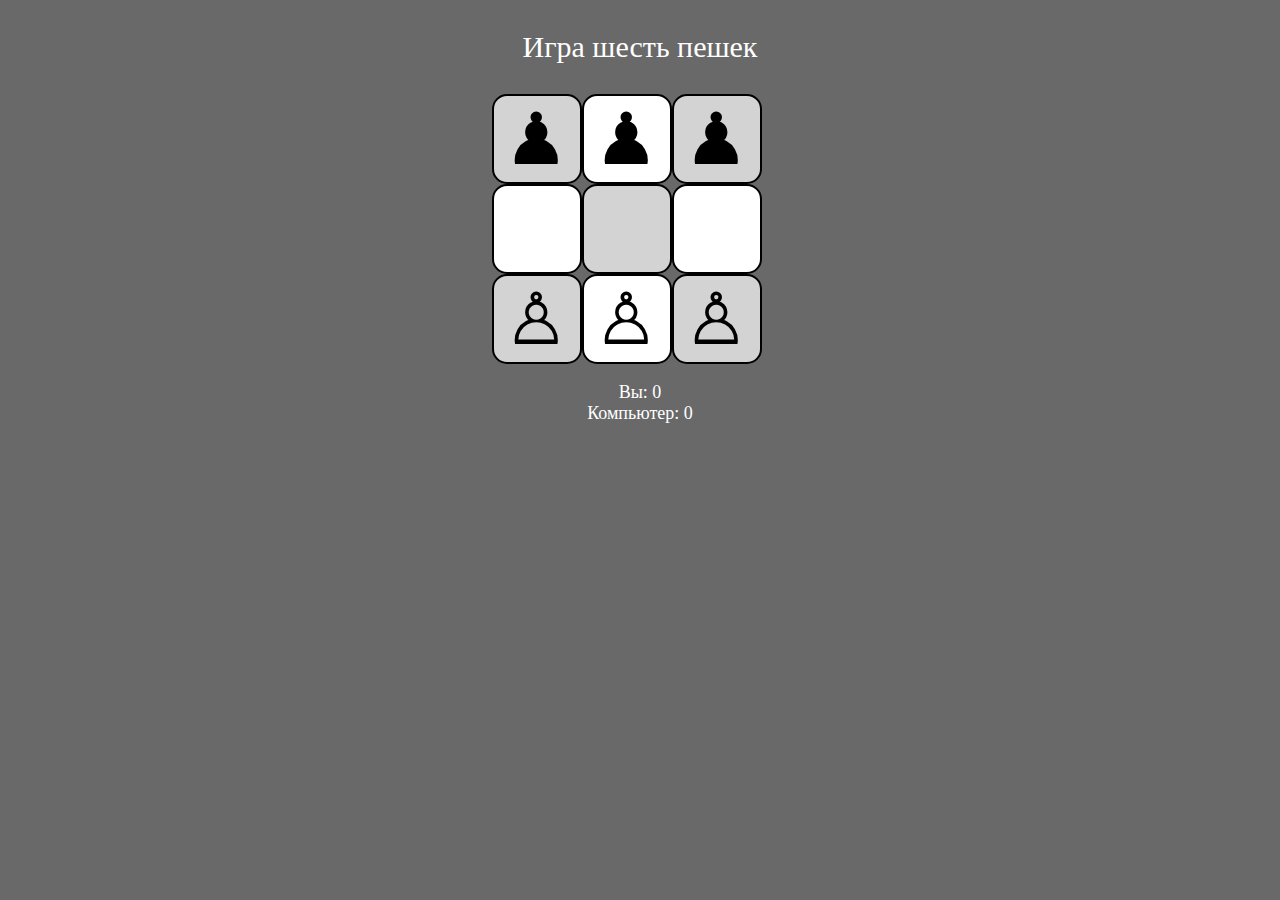
<file: Hexapawn/index.html>
<!DOCTYPE html>
<html>
 <head>
  <meta charset="UTF-8">
  <link href="style/style.css" rel="stylesheet" type="text/css">
  <title>Шесть пешек</title>
  <script src="js/hexapawn.js"></script>
 </head>
 <body onLoad="init()">
  <p id="title">Игра шесть пешек</p>
 </body>
</html>
</file>
<file: Hexapawn/style/style.css>
html, body {
     padding:0; margin:0; background:dimgray;
    }
    .board{
     padding:0; margin:auto; width:33vh;height:33vh;
    }
    .long, .button, .empty {
     border: 2px solid black; margin:0,5vh; height:10vh; width:10vh; line-height:3vh; text-align:center;
     font-size:8vh; vertical-align:middle; background:white; border-radius:15px; cursor:pointer;
    }
    .empty {
     background:lightgray;
    }
    .txt { 
     color:white; text-align:center; font-size:2vh; 
    }
    .hide {
     display:none;
    }
    .marked {
     border:green 3px solid;
    }
    .long {
     width:100%; font-size:2vh;
    }
    #title { 
     font-size:30px; color:white; text-align:center; 
    }
</file>
